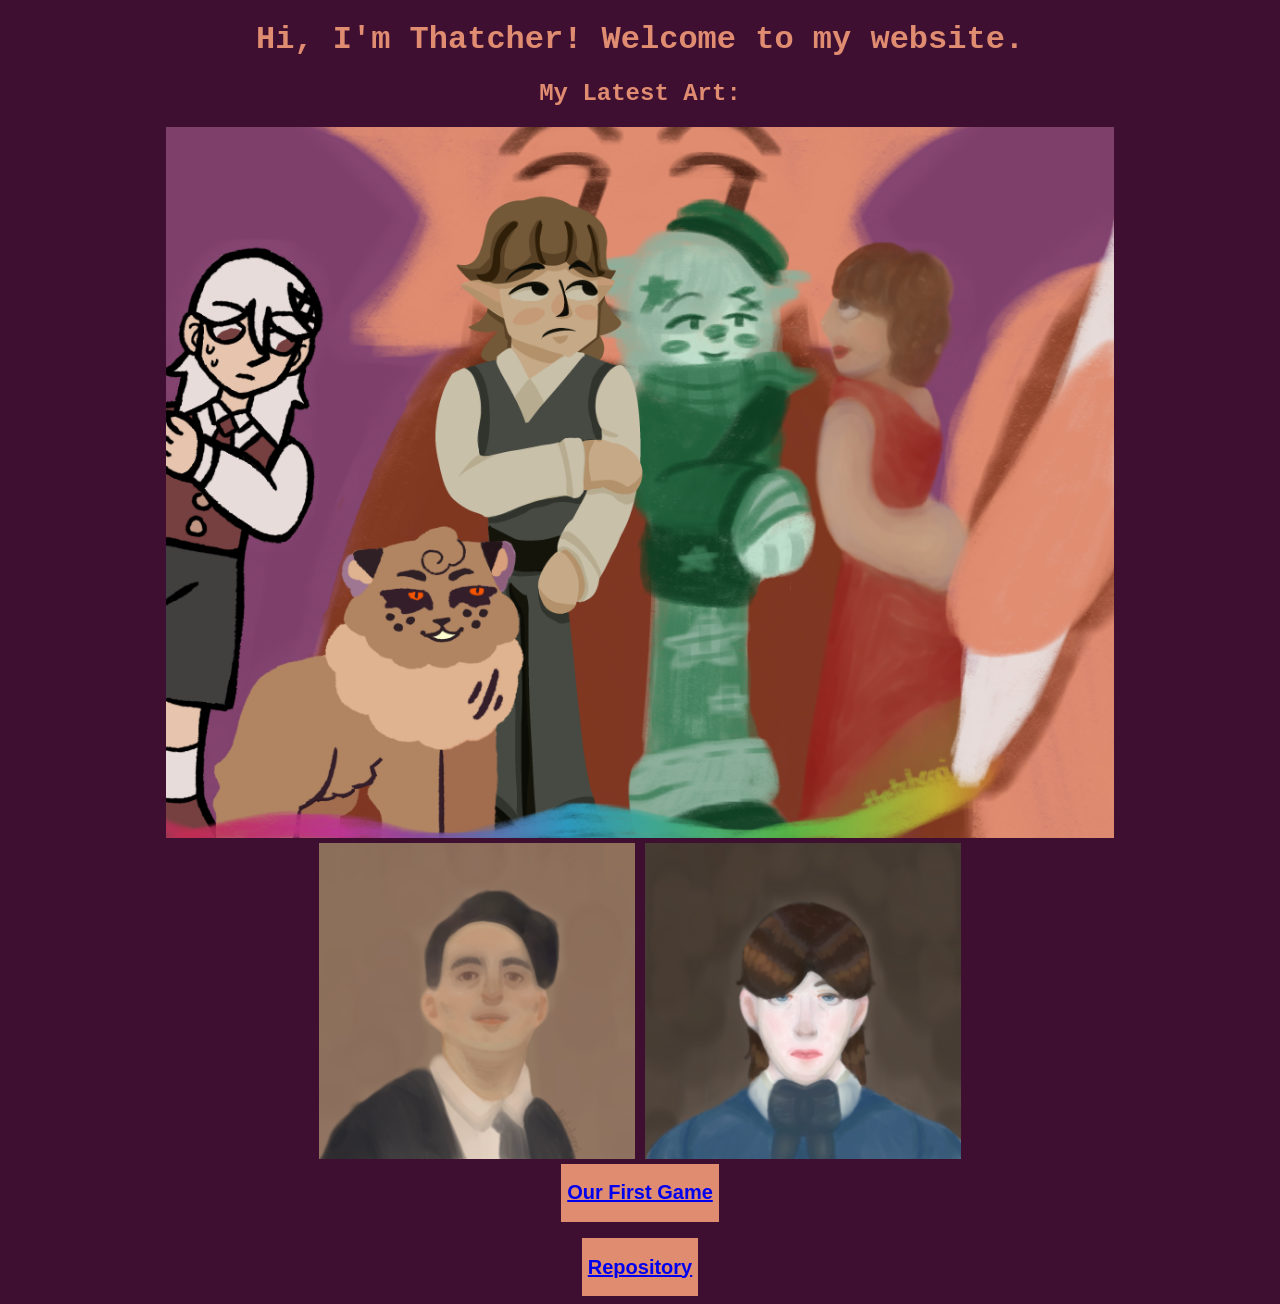
<file: Week2/index.html>
<!DOCTYPE html>

<html lang="en">
    
    <head>
        <title>My Website</title>
    </head>
    
    <body style="background-color: #3F0F31; text-align:center; color: #E08C70; font-family:'Courier New', Courier, monospace">

        <h1> Hi, I'm Thatcher! Welcome to my website.</h1>

        <h2> My Latest Art: </h2>
        <section class="art">
            <img id="art1" src="./latestArt1.png" aria-label="digital artwork depicting humanoid sun in the background drawing 5 characters in different art styles" style="width: 75%"/>
            <img id="art2" src="./latestArt2.png" aria-label="digital potrait painting depicting a man with short black hair wearing a black suit" style="width: 25%"/>
            <img id="art3" src="./latestArt3.png" aria-label="digital potrait painting depicting a woman with long brown hair wearing a blue dress" style="width: 25%"/>
        </section>
        
        <section class="buttons">
            <button id="game" style="background-color: #E08C70; border:0px;"> 
                <h2><a href="./ourfirstgame/index.html">Our First Game</a></h2>
            </button>
            <p></p>
            <button id="repo" style="background-color: #E08C70;border:0px;">
                <h2><a href="https://github.com/tmnellis/tmnellis.github.io/tree/main/Week2">Repository</a></h2>
            </button>
        </section>

    </body>
</html>
</file>
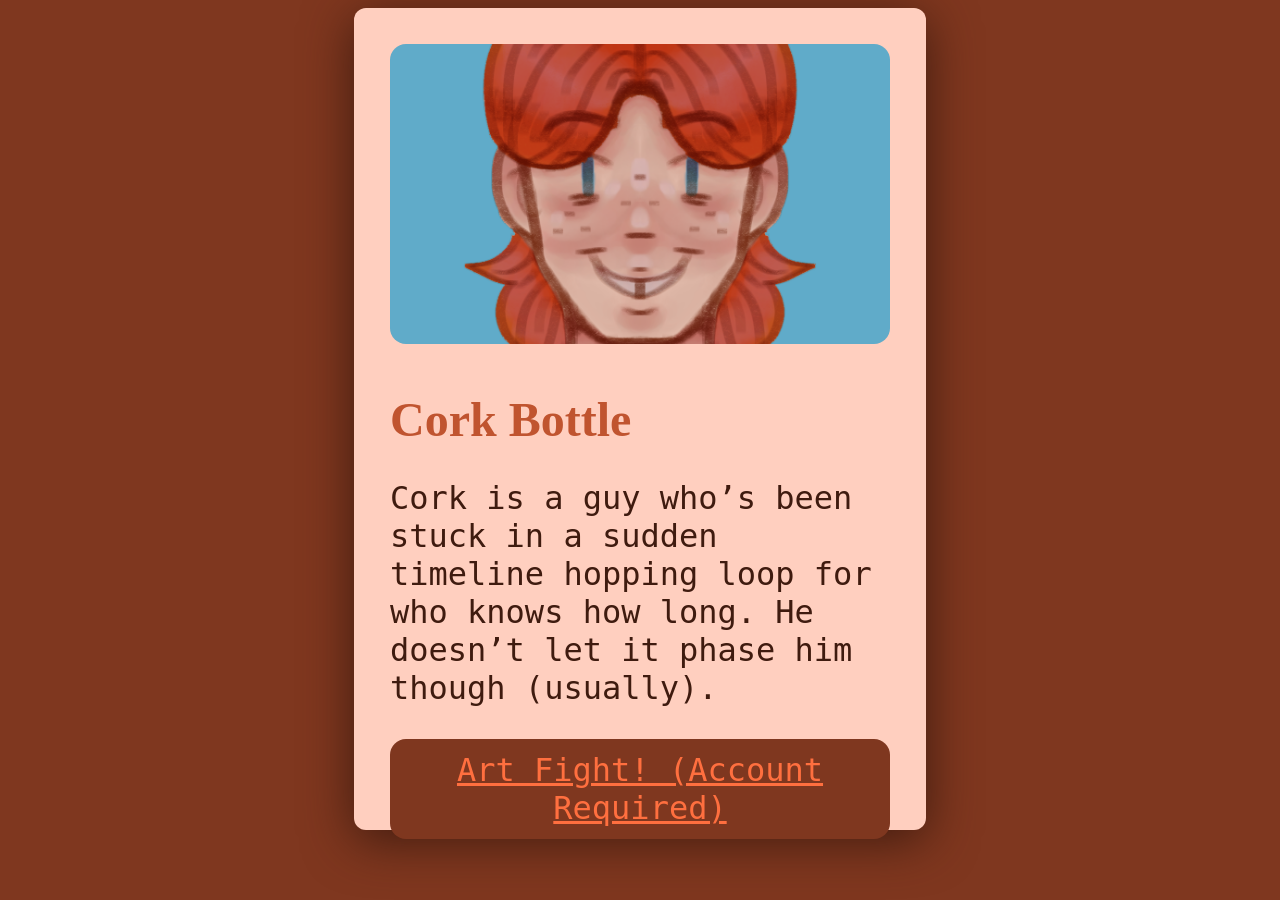
<file: Week3/index.html>
<!DOCTYPE html>
<html lang="en">
    <head>
        <meta charset="UTF-8">
        <meta name="viewport" content="width=device-width, initial-scale=1.0">
        <title>Cork has appeared!</title>
        <style>
            body{ 
                font-family:"Courier Prime", monospace;
                background-color:#7F371F;
                color:#3F1B0F;
            }
            div{
                background-color:#FFCFBF;
                padding: 36px;
                border-radius:12px;
                box-shadow: 0px 10px 50px #3F1B0F;
            }
            .card{
                width:500px;
                height:750px;
                margin-right: auto;
                margin-left: auto;
            }
            .card > img{
                width: 100%;
                height: 300px;
                object-fit: cover;
                margin-bottom: 12px;
                border-radius: 16px;
            }
            h1{
                font-family:"Tinos", serif;
                color:#C0542F;
                font-size: 48px;
            }
            p{
                font-size: 32px;
            }
            button{
                font-family:"Courier Prime", monospace;
                font-size: 32px;
                background-color:#7F371F;
                border-width:0px;
                padding: 12px;
                border-radius: 16px;
            }
            button:hover{
                background-color:#3F1B0F;
            }
            a:link{
                color:#FF6F3F;
            }
            a:visited{
                color:#C0542F;
            }
        </style>
    </head>
    <body>
        <div class="card">
            <img src="./cork.png"/>
            <h1>Cork Bottle</h1>
            <p>Cork is a guy who’s been stuck in a sudden timeline hopping loop for who knows how long. He doesn’t let it phase him though (usually).</p>
            <button><a href="https://artfight.net/character/4584536.cork">Art Fight! (Account Required)</a></button>
        </div>
    </body>
</html>
</file>
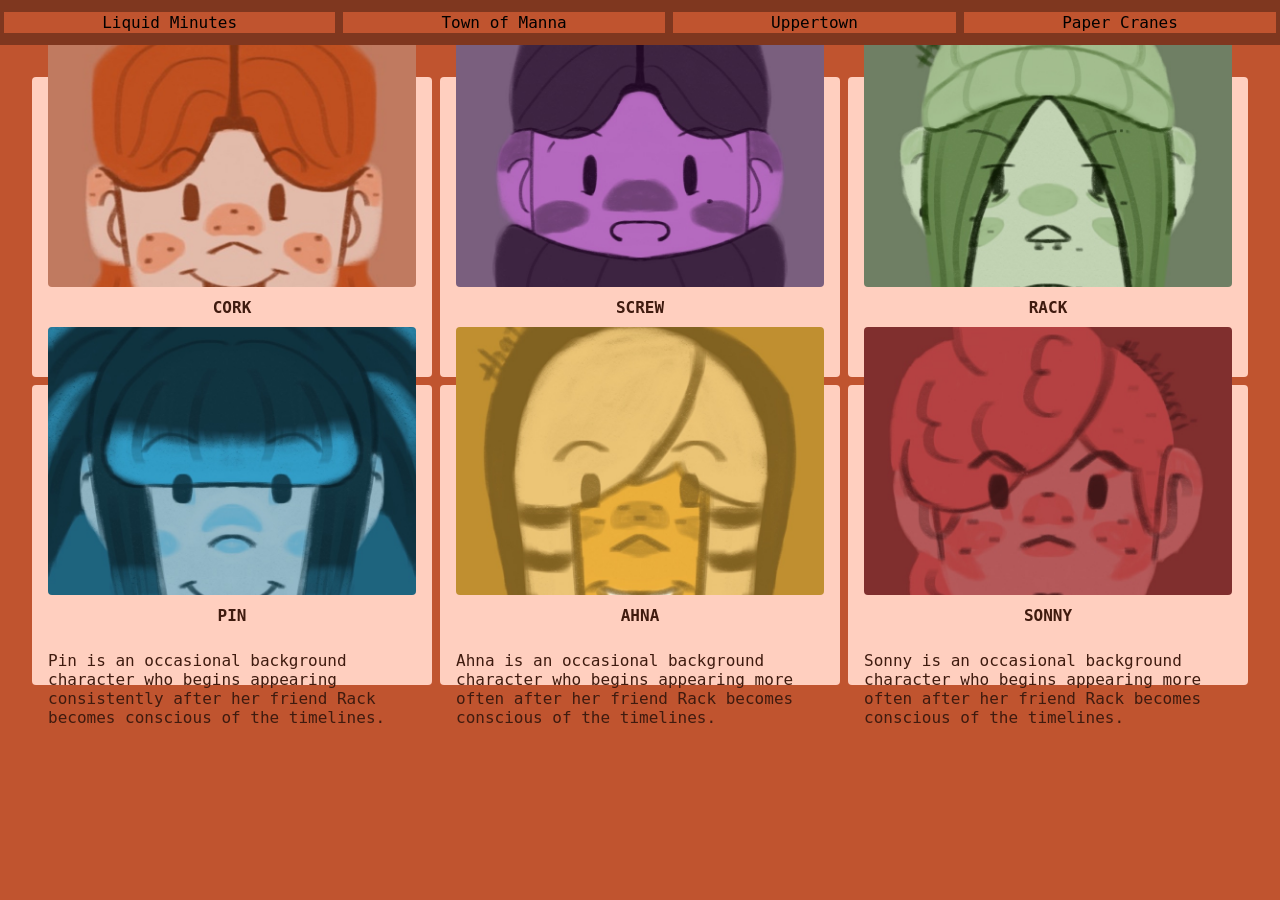
<file: Week4/index.html>
<!DOCTYPE html>
<html lang="en">
    <head>
        <title>Liquid Minutes</title>
        <link rel="stylesheet" href="./styles.css"/>
    </head>
    <body>
        <nav>
            <button>Liquid Minutes</button>
            <button>Town of Manna</button>
            <button>Uppertown</button>
            <button>Paper Cranes</button>
        </nav>
        <div class="cards">
            <div>
                <img src="./assets/cork.png">
                <h1>CORK</h1>
                <p>Cork is a guy who’s been stuck in a sudden timeline hopping loop for who knows how long. He doesn’t let it phase him though (usually).</p>
            </div>
            <div>
                <img src="./assets/screw.png">
                <h1>SCREW</h1>
                <p>Screw’s a person who has been unknowingly part of a sudden timeline hopping loop for who knows how long. They don’t remember any of it.</p>
            </div>
            <div>
                <img src="./assets/rack.png">
                <h1>RACK</h1>
                <p>Rack is a recurring background character who becomes conscious of the timelines after a fling (aka entire lifetime) with Cork.</p>
            </div>
            <div>
                <img src="./assets/pin.png">
                <h1>PIN</h1>
                <p>Pin is an occasional background character who begins appearing consistently after her friend Rack becomes conscious of the timelines.</p>
            </div>
            <div>
                <img src="./assets/ahna.png">
                <h1>AHNA</h1>
                <p>Ahna is an occasional background character who begins appearing more often after her friend Rack becomes conscious of the timelines.</p>
            </div>
            <div>
                <img src="./assets/sonny.png">
                <h1>SONNY</h1>
                <p>Sonny is an occasional background character who begins appearing more often after her friend Rack becomes conscious of the timelines.</p>
            </div>
        </div>
    </body>
</html>
</file>
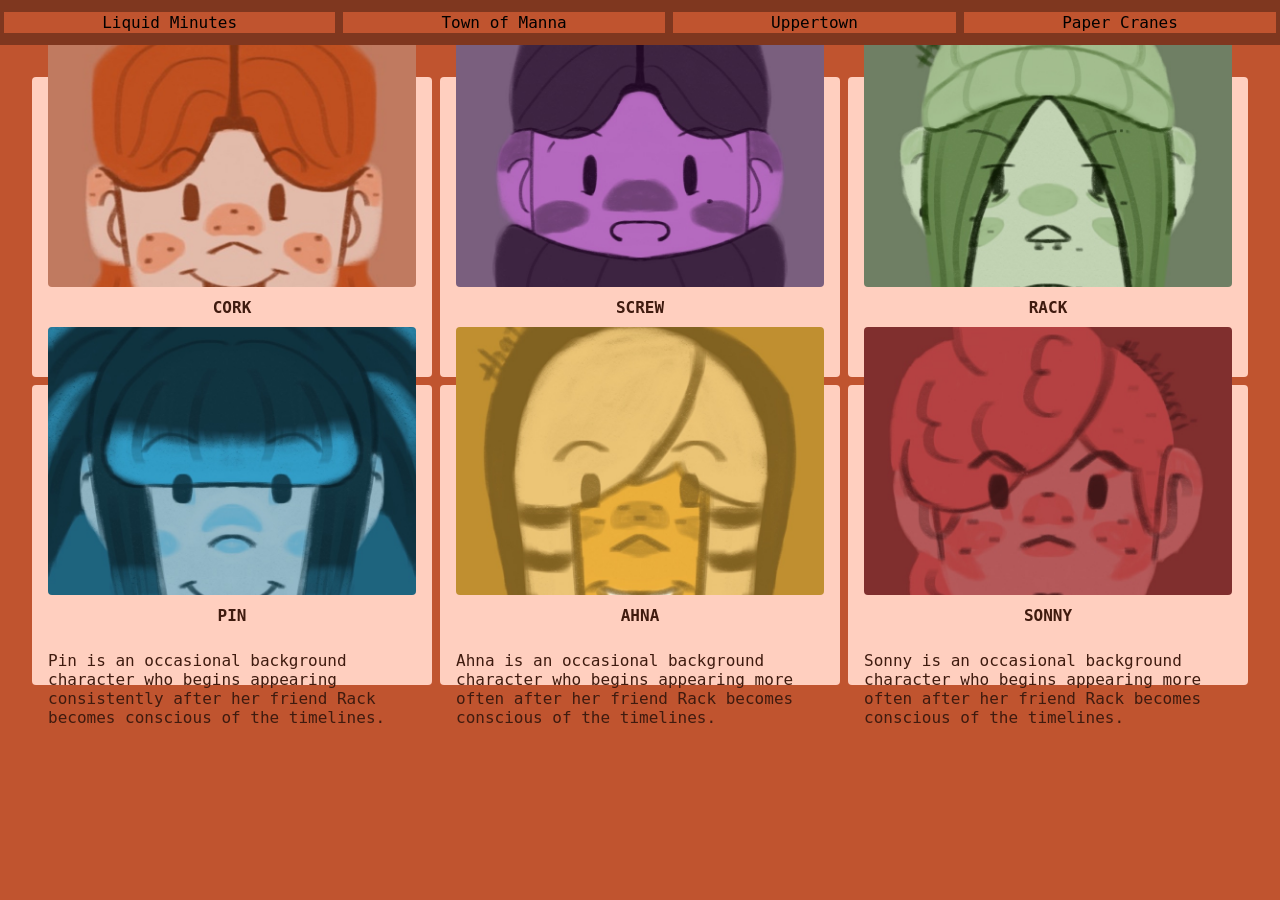
<file: Week6/index.html>
<!DOCTYPE html>
<html lang="en">
    <head>
        <title>My Stories</title>
        <script src="./data.js"></script>
        <link rel="stylesheet" href="./styles.css"/>
    </head>
    <body>
        <nav>
            <button id = "lmButton">Liquid Minutes</button>
            <button id = "tmButton">Town of Manna</button>
            <button id = "utButton">Uppertown</button>
            <button id = "pcButton">Paper Cranes</button>
        </nav>
        <div id="lmCards"></div>
        <script src="./script.js"></script>
    </body>
</html>
</file>
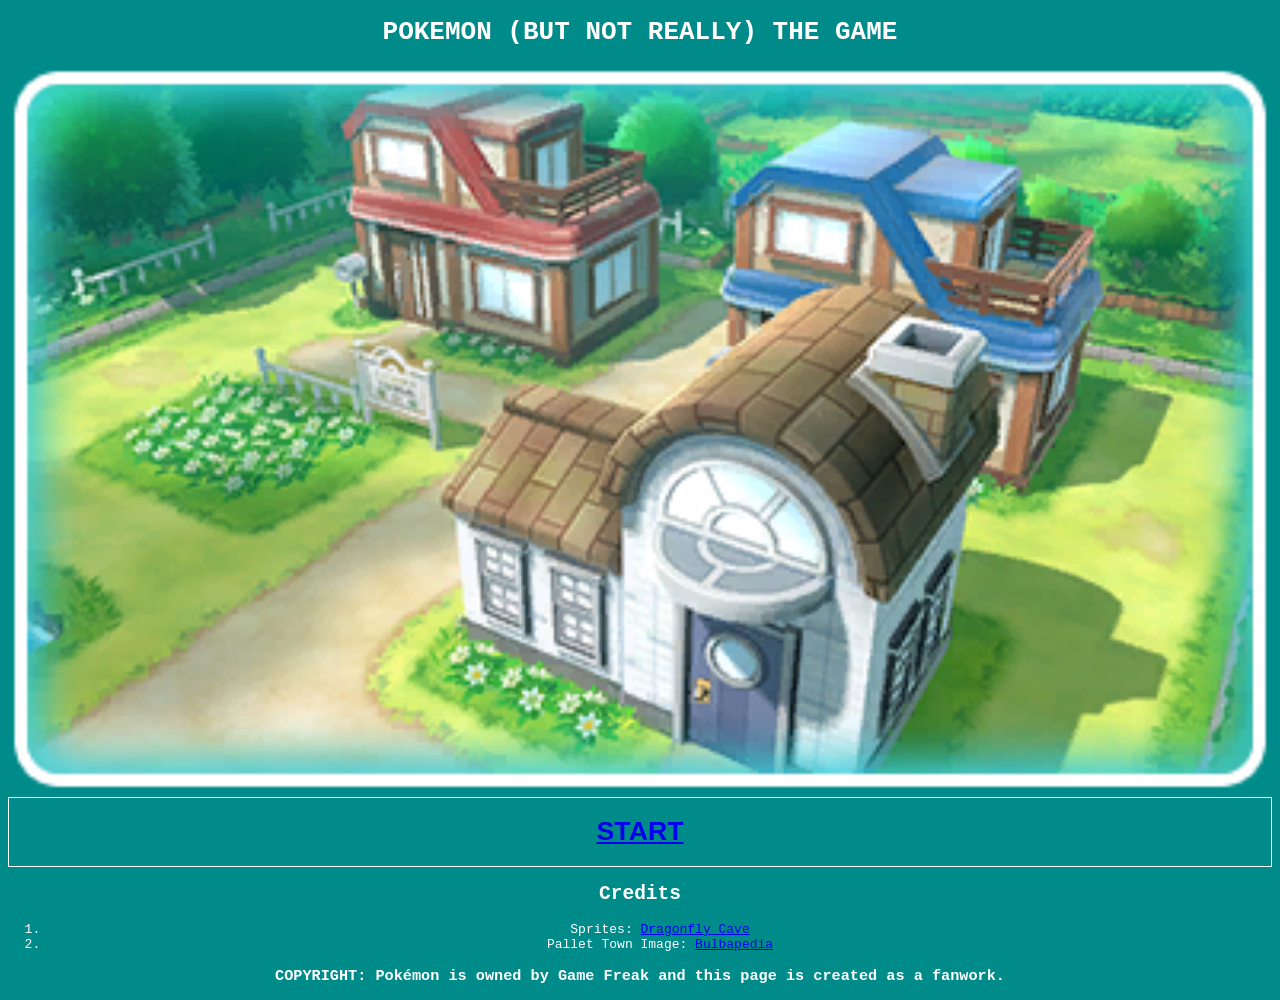
<file: Week2/ourfirstgame/index.html>
<!--declare what type of page this is-->
<!DOCTYPE html>

<html>
    <head>
        <title>OUR FIRST GAME</title>
    </head>

    <!--html pages are made of elements-->
    <!--elements have three parts: a tag, attributes, and content-->
    <body style="background-color: darkcyan; color: white; text-align: center; font-family:monospace;">

        <h1>POKEMON (BUT NOT REALLY) THE GAME</h1>

        <!--IMG element renders an image-->
        <img src="./assets/Pallet_Town_PE.png" aria-label="an image of pallet town from pokemon" style="width: 100%"></img>

        <!--LISTS: ordered lists (where the steps count 1,2,3,4) and unordered lists (lists where order doesn't matter)-->
        <button class="start-button" style="background-color: transparent; border:1px solid white; width:100%"><h1><a href="./game.html">START</a></h1></button>

        <section  id="credits">
            <h2>Credits</h2>
            <ol>
                <li>Sprites: <a href="https://www.dragonflycave.com/resources/sprite-generator/">Dragonfly Cave</a> </li>
                <li>Pallet Town Image: <a href="https://bulbapedia.bulbagarden.net/wiki/Pallet_Town">Bulbapedia</a>  </li>
            </ol>
        </section>

        <h3>COPYRIGHT: Pokémon is owned by Game Freak and this page is created as a fanwork.</h3>

    </body>
</html>
</file>
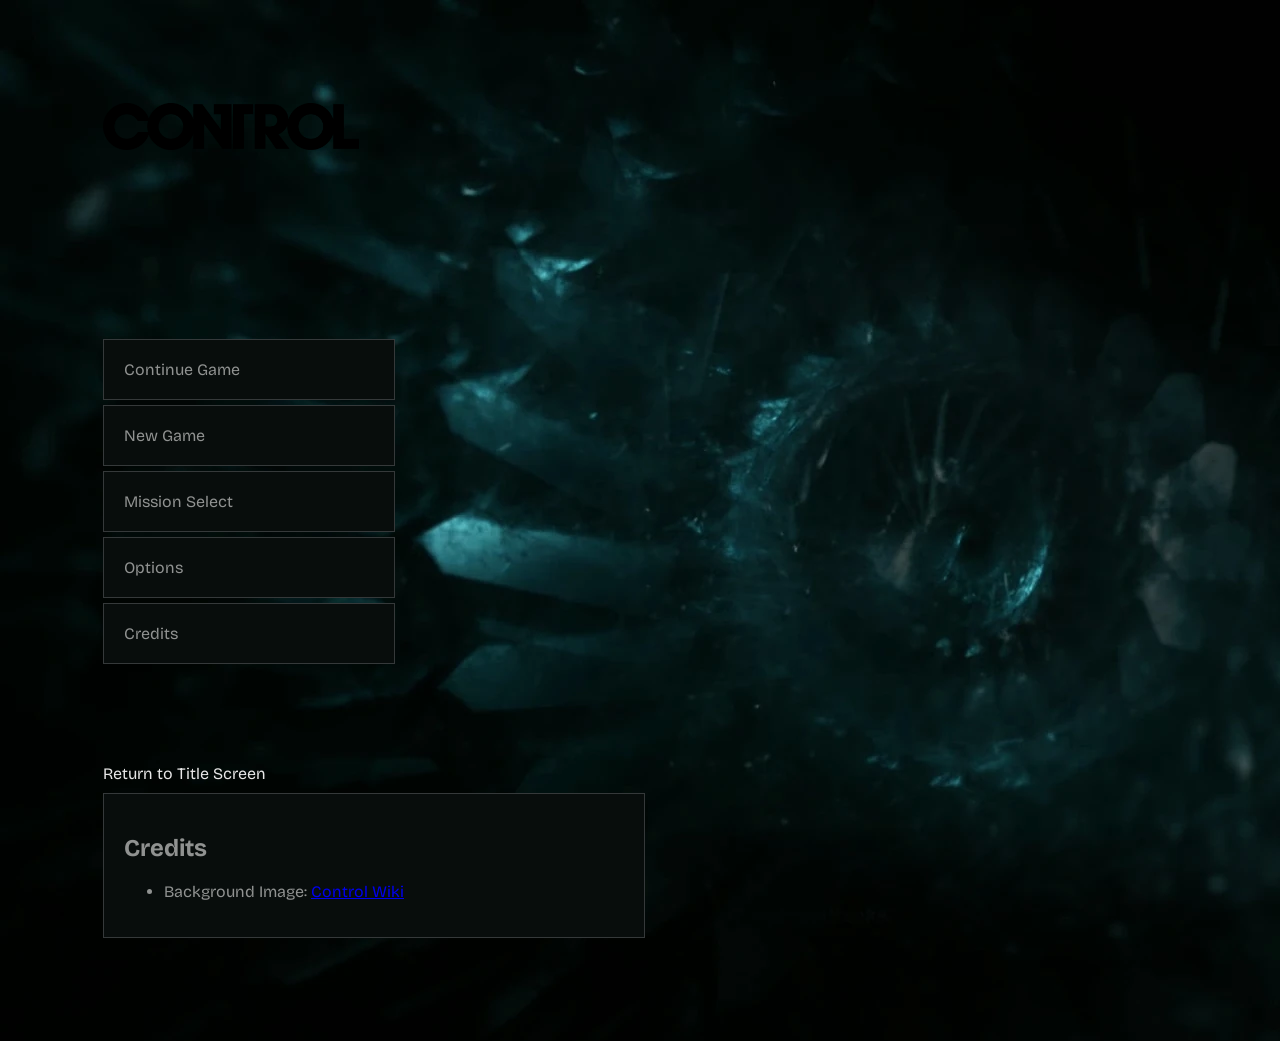
<file: Week3/content.html>
<!DOCTYPE html>
<html lang="en">
<head>
    <meta charset="UTF-8">
    <meta name="viewport" content="width=device-width, initial-scale=1.0">
    <title>CONTROL // 2019</title>
    <style>
        @import url('https://fonts.googleapis.com/css2?family=Bricolage+Grotesque:opsz,wght@12..96,200..800&display=swap');
        /*selector{

            properties: value;

        }
        for example:
        car seat {
            textile-type: leather;
            color: brown;
            stitching: white;
        }
        */

        *{
            --button-bg: #080D0C;
            --button-border: #35393A;
            --button-color: #909291;
            --button-hover: #E7E7E7;
            --control-red: rgb(255, 0, 0);

            font-family: "Bricolage Grotesque", sans-serif;font-optical-sizing: auto;
            font-style: normal;
            font-variation-settings:
                "wdth" 100;
        }

        /*element*/
        body{
            background-color: slategray;
            background: url('./assets/Polaris.webp');
            padding: 95px;
            overflow: hidden;
        }

        /*class
        .class-name{}*/
        .return{
            color: var(--button-hover);
        }

        /*id
        #id-name{}*/
        #logo{
            margin-bottom: 185px;
        }

        #logo img{
            width: 256px;
        }

        .return span{
            background-color: black;
            color: white;
        }

        .nav-group{
            margin-bottom:100px;
            padding: 0px;
        }

        .nav-group li{
            background-color:var(--button-bg);
            width: 250px;
            color: var(--button-color);
            padding: 20px;
            border-width: 1px;
            border-style: solid;
            border-color: var(--button-border);
            margin-bottom: 5px;
            list-style:"";
        }

        /*#A{
            background-color: black;
            color: white;
            height: 30px;
            width: 30px;
            margin-left: 92px;
        }*/
        
        .nav-group li:hover{
            background-color:var(--button-hover);
            color: var(--button-bg);
        }

        /*#B{
            background-color: white;
            color: black;
        }*/

        .footer{
            margin-top: 10px;
            background-color:var(--button-bg);
            width: 500px;
            color: var(--button-color);
            padding: 20px;
            border-width: 1px;
            border-style: solid;
            border-color: var(--button-border);
        }

    </style>
</head>
<body>

    <!--LOGO SECTION-->

    <div id="logo"><img src="./assets/Control_video_game_logo.svg.png"/></div>

    <!--CREATE THE BUTTON GROUPS-->

    <nav class="nav-class">
        <ul class="nav-group">
            <li>Continue Game</li>
            <li>New Game</li>
            <li>Mission Select</li>
            <li>Options</li>
            <li>Credits</li>
        </ul>
    </nav>
    
    <!--DIV IS A CONTAINER-->
    <div class="return">Return to Title Screen</div> 
    <footer class="footer">
        <h2>Credits</h2>
        <ul>
        <li>Background Image: <a href="https://control.fandom.wiki/wiki/Polaris">Control Wiki</a></li></ul>
    </footer>

    
</body>
</html>
</file>
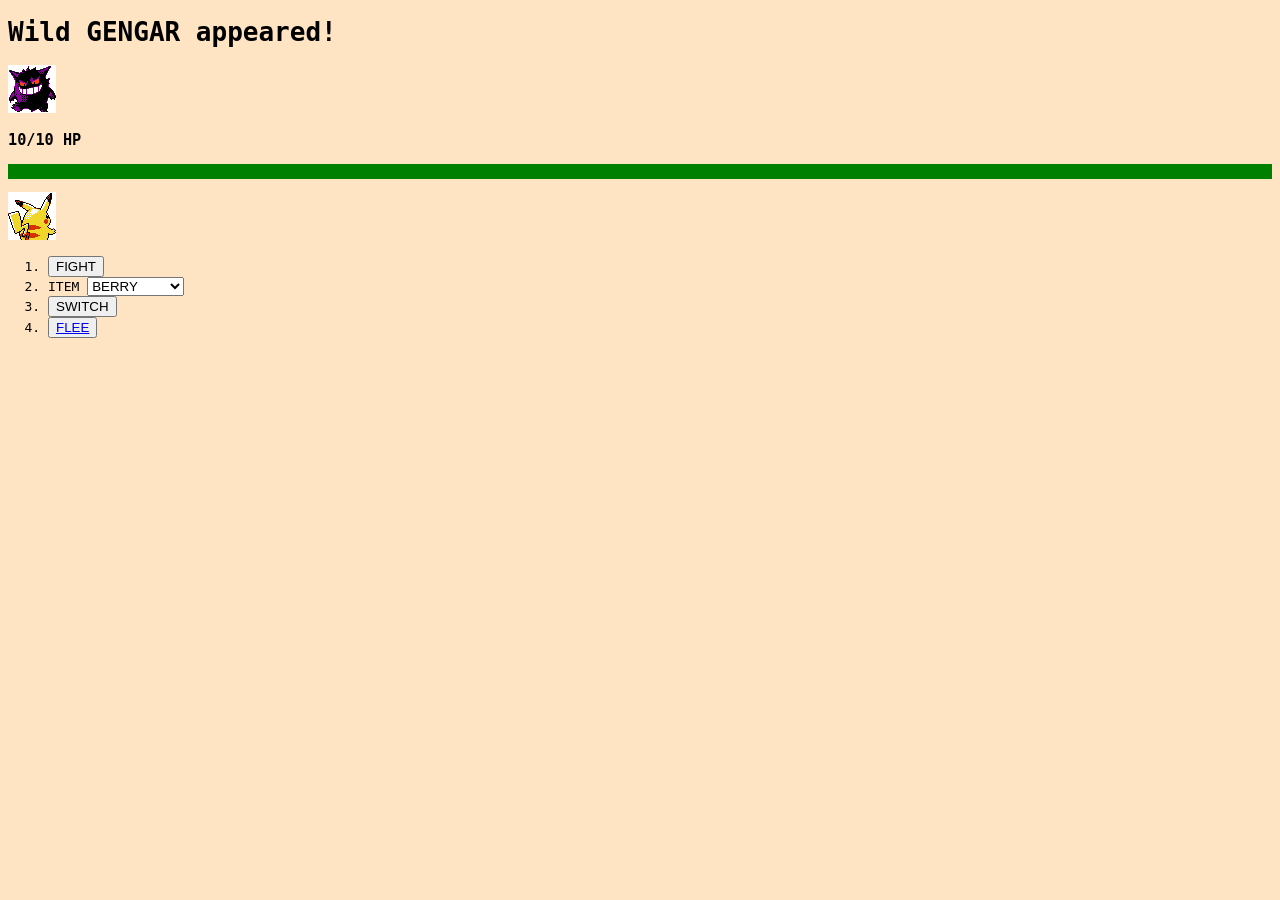
<file: Week2/ourfirstgame/game.html>
<!DOCTYPE html>
<html>
    <head>
        <title>...WEBPAGE WANTS TO BATTLE!</title>
    </head>
    
    <body class="battle" style="background-color: bisque; font-family:monospace;"> 
        <h1 id="gengar">Wild GENGAR appeared!</h1>
        <section class="gengar">
            <img src="./assets/gengar.png" aria-label="gengar"/>
            <h3>10/10 HP</h3>
        </section>
        <div style="background-color:green"><p>&nbsp</p></div>
        <section class="pikachu">
            <img src="./assets/pikachu-back.png" aria-label="pikachu"/>
            <ol>
                <li><button>FIGHT</button></li>
                <li><label id="item" for="item-select">ITEM </label> 
                    <select id="item-select">
                        <option id="berries">BERRY</option>
                        <option id="lemonade">LEMONADE</option>
                    </select>
                </li>
                <li><button>SWITCH</button></li>
                <li><button><a href="./index.html">FLEE</a></button></li>
            </ol>
        </section>
    </body>
</html>
</file>
<file: Week4/styles.css>
* {
    --oBlack: #3F1B0F;
    --oDark: #7F371F;
    --oMid: #C0542F;
    --oBright: #FF6F3F; 
    --oWhite: #FFCFBF;
    font-size: 16px;
    font-family:"Courier Prime", monospace;
}

body { 
    padding-top: 5vh;
    background-color: var(--oMid);
    color: var(--oBlack);
}

nav {
    position: fixed; 
    background-color: var(--oDark);
    color: var(--oWhite);

    top: 0px;
    left: 0px;
    width:100vw;
    height:5vh;
    z-index: 10;

    display:flex;
    justify-content: center;
    align-items: center;
    /*padding: 1.5rem;*/
    margin: 0 auto;
}

nav > button {
    margin: 0.25rem;
    flex-grow: 1;
    border-width: 0;
    background-color: var(--oMid);
}

nav > button:hover {
    background-color: var(--oBright);
}

.cards {
    padding: 1.5rem;
    display: grid;
    grid-template-columns: repeat(3, 1fr);
    grid-template-rows: 18.75rem 18.75rem;
    gap: 0.5rem 0.5rem;
}

.cards > div{
    background-color: var(--oWhite);
    border-radius: 0.25rem;
    display: flex;
    flex-direction: column;
    justify-content: center;
    align-items: center;
    padding: 1rem;
}

.cards div > img {
    width: 100%;
    height: 100%;
    object-fit: cover;
    border-radius: 0.25rem;
    /*margin-bottom: 0.5rem;*/
}

@media screen and (max-width: 720px){
    * {
        font-size: 12px;
    }
    
    .cards {
        padding: 1.5rem;
        display: grid;
        grid-template-columns: repeat(1, 1fr);
        grid-template-rows: repeat(1, 1fr);
        gap: 0.5rem 0.5rem;
    }
}
</file>
<file: Week6/styles.css>
* {
    --oBlack: #3F1B0F;
    --oDark: #7F371F;
    --oMid: #C0542F;
    --oBright: #FF6F3F; 
    --oWhite: #FFCFBF;
    font-size: 16px;
    font-family:"Courier Prime", monospace;
}

body { 
    padding-top: 5vh;
    background-color: var(--oMid);
    color: var(--oBlack);
}

nav {
    position: fixed; 
    background-color: var(--oDark);
    color: var(--oWhite);

    top: 0px;
    left: 0px;
    width:100vw;
    height:5vh;
    z-index: 10;

    display:flex;
    justify-content: center;
    align-items: center;
    /*padding: 1.5rem;*/
    margin: 0 auto;
}

nav > button {
    margin: 0.25rem;
    flex-grow: 1;
    border-width: 0;
    background-color: var(--oMid);
}

nav > button:hover {
    background-color: var(--oBright);
}

#lmCards, #tmCards, #utCards, #pcCards {
    padding: 1.5rem;
    display: grid;
    grid-template-columns: repeat(3, 1fr);
    grid-template-rows: 18.75rem 18.75rem;
    gap: 0.5rem 0.5rem;
}

#lmCards > div, #tmCards > div, #utCards > div, #pcCards > div{
    background-color: var(--oWhite);
    border-radius: 0.25rem;
    display: flex;
    flex-direction: column;
    justify-content: center;
    align-items: center;
    padding: 1rem;
}

#lmCards div > img, #tmCards div > img, #utCards div > img, #pcCards div > img {
    width: 100%;
    height: 100%;
    object-fit: cover;
    border-radius: 0.25rem;
    /*margin-bottom: 0.5rem;*/
}

@media screen and (max-width: 720px){
    * {
        font-size: 12px;
    }
    
    #lmCards, #tmCards, #utCards, #pcCards {
        padding: 1.5rem;
        display: grid;
        grid-template-columns: repeat(1, 1fr);
        grid-template-rows: repeat(1, 1fr);
        gap: 0.5rem 0.5rem;
    }
}
</file>
